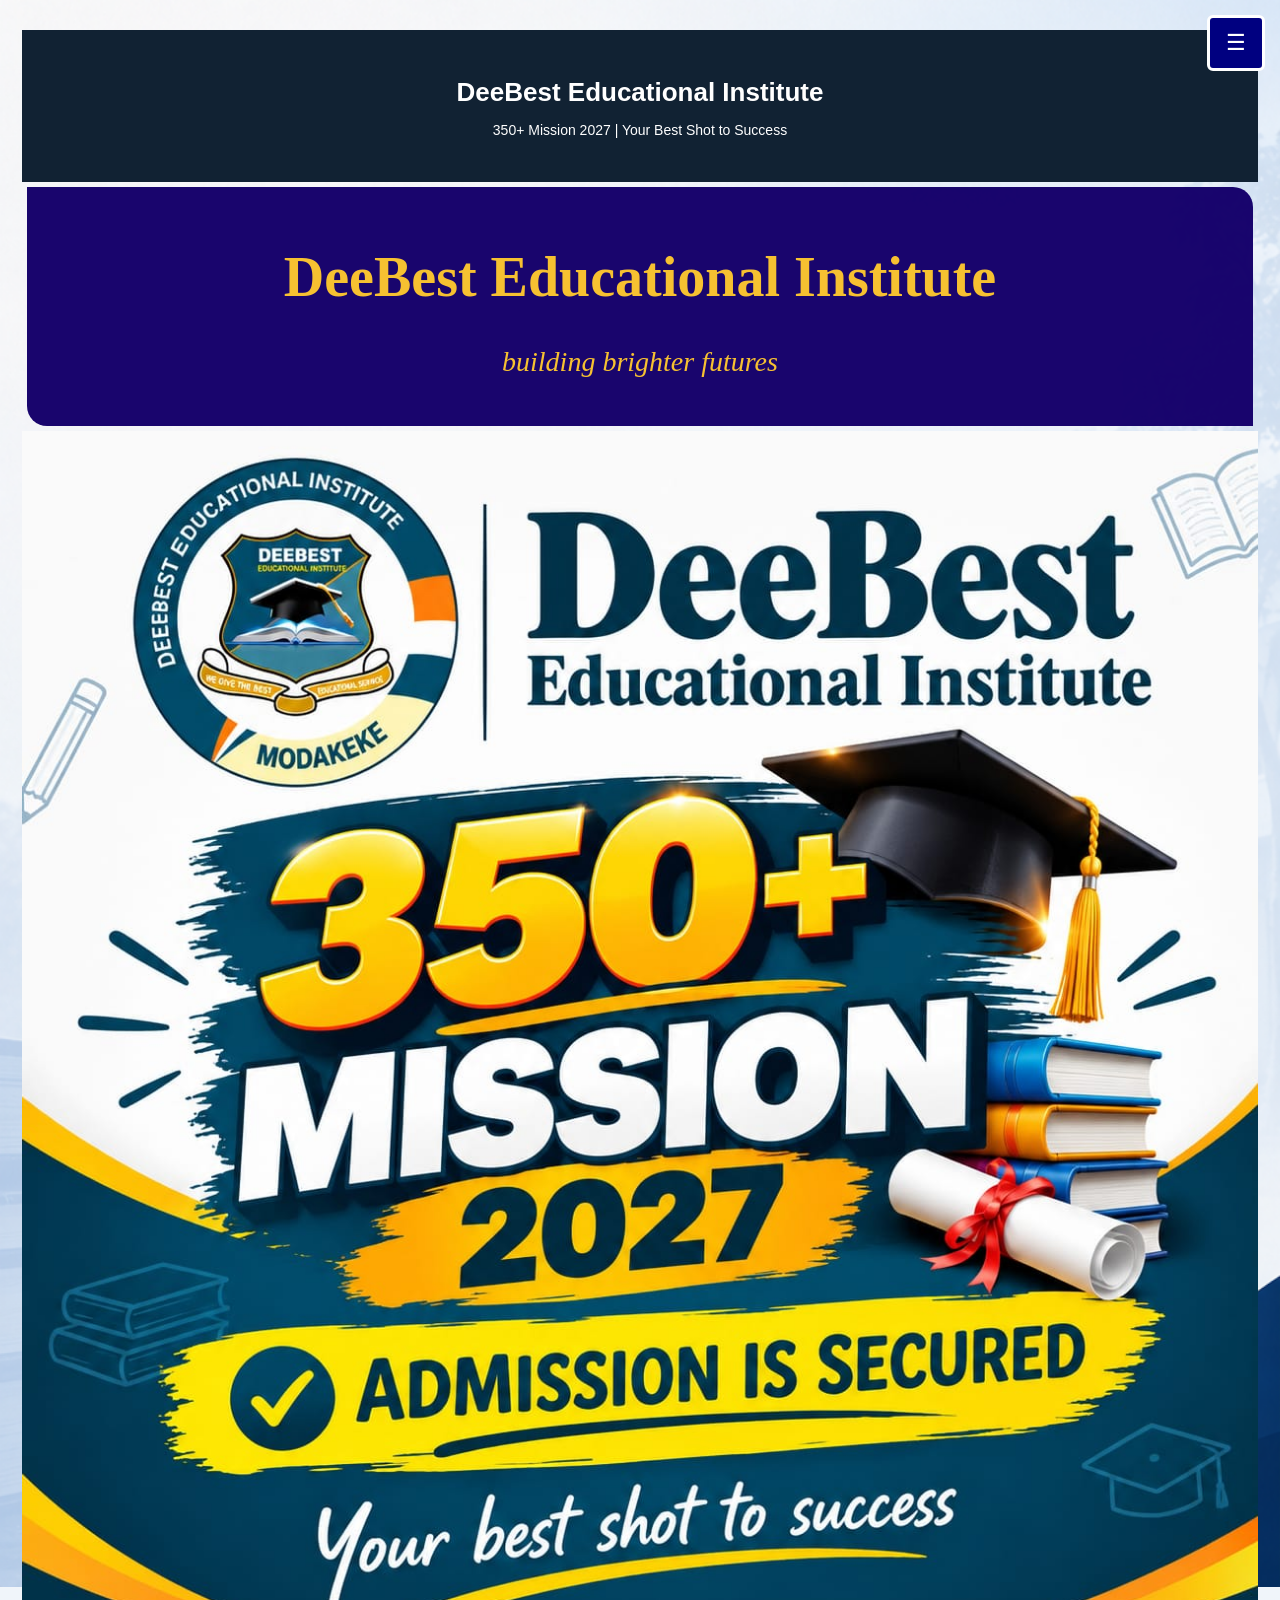
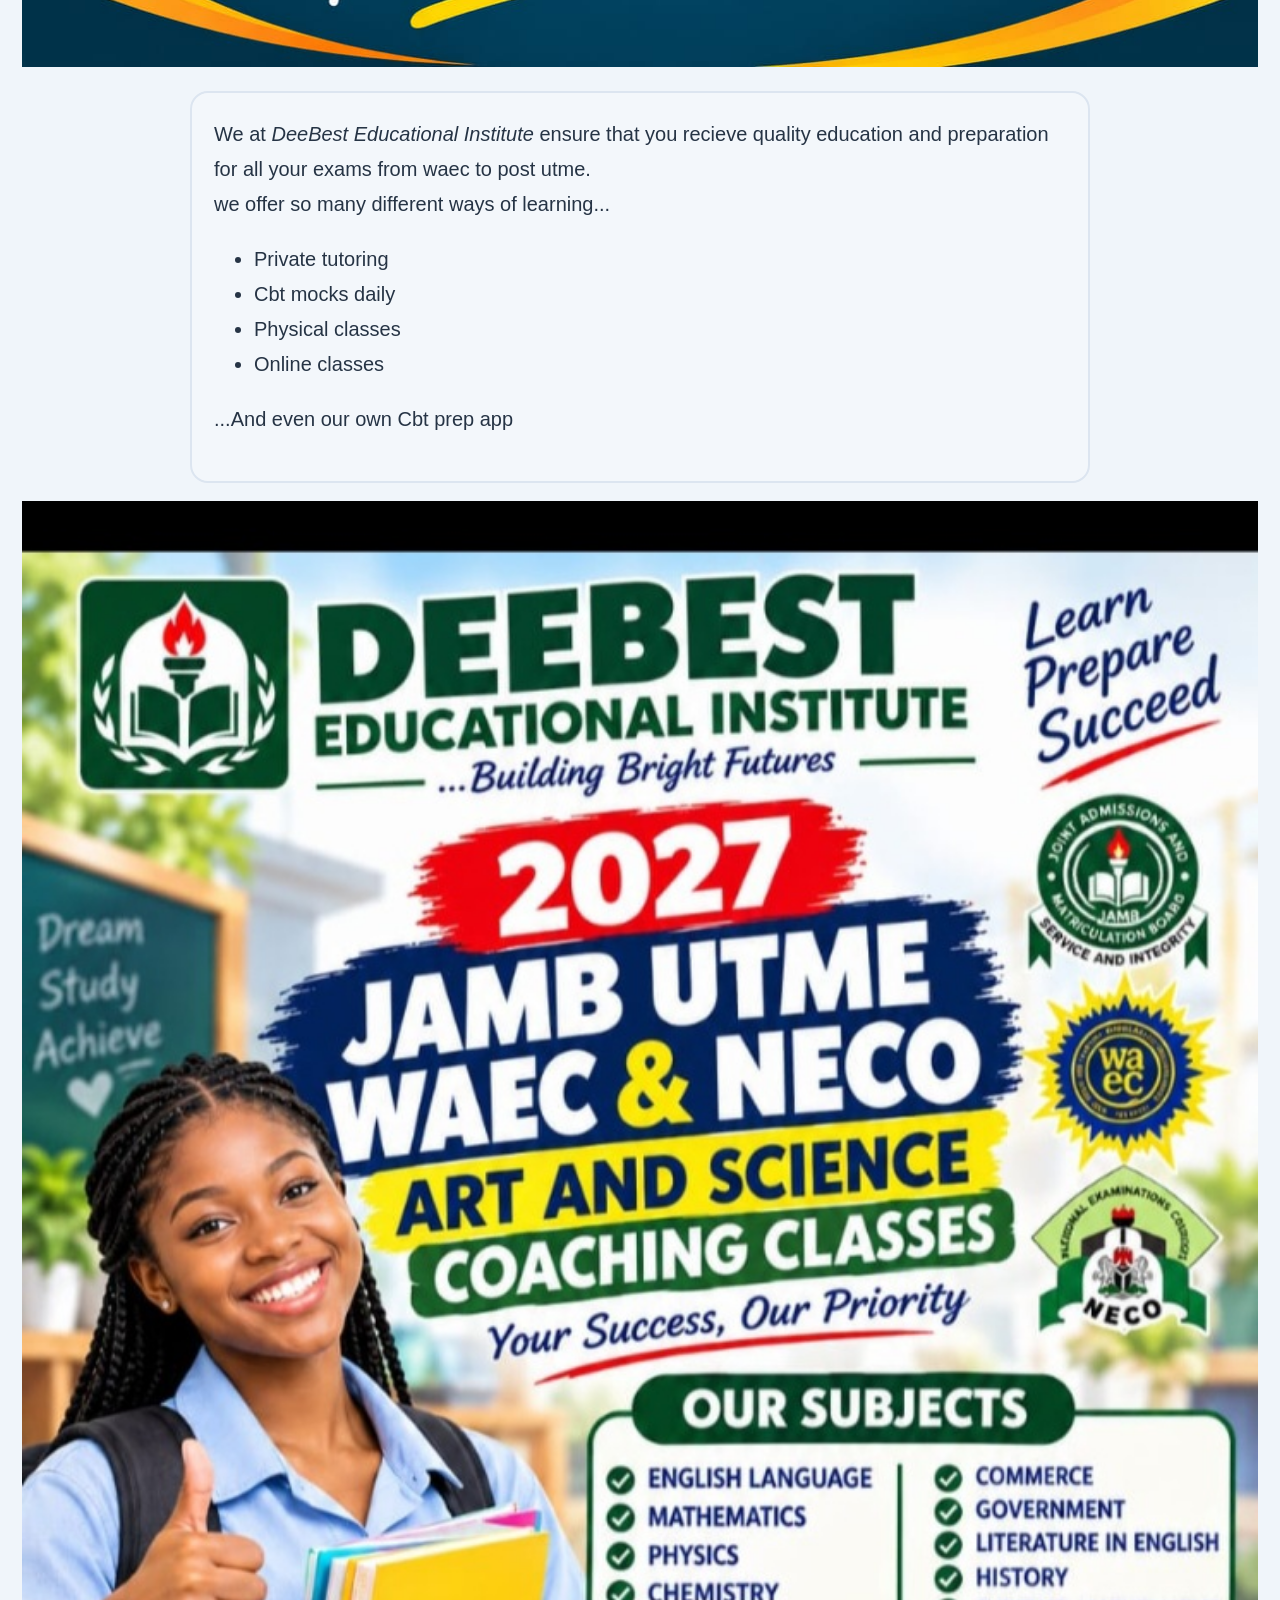
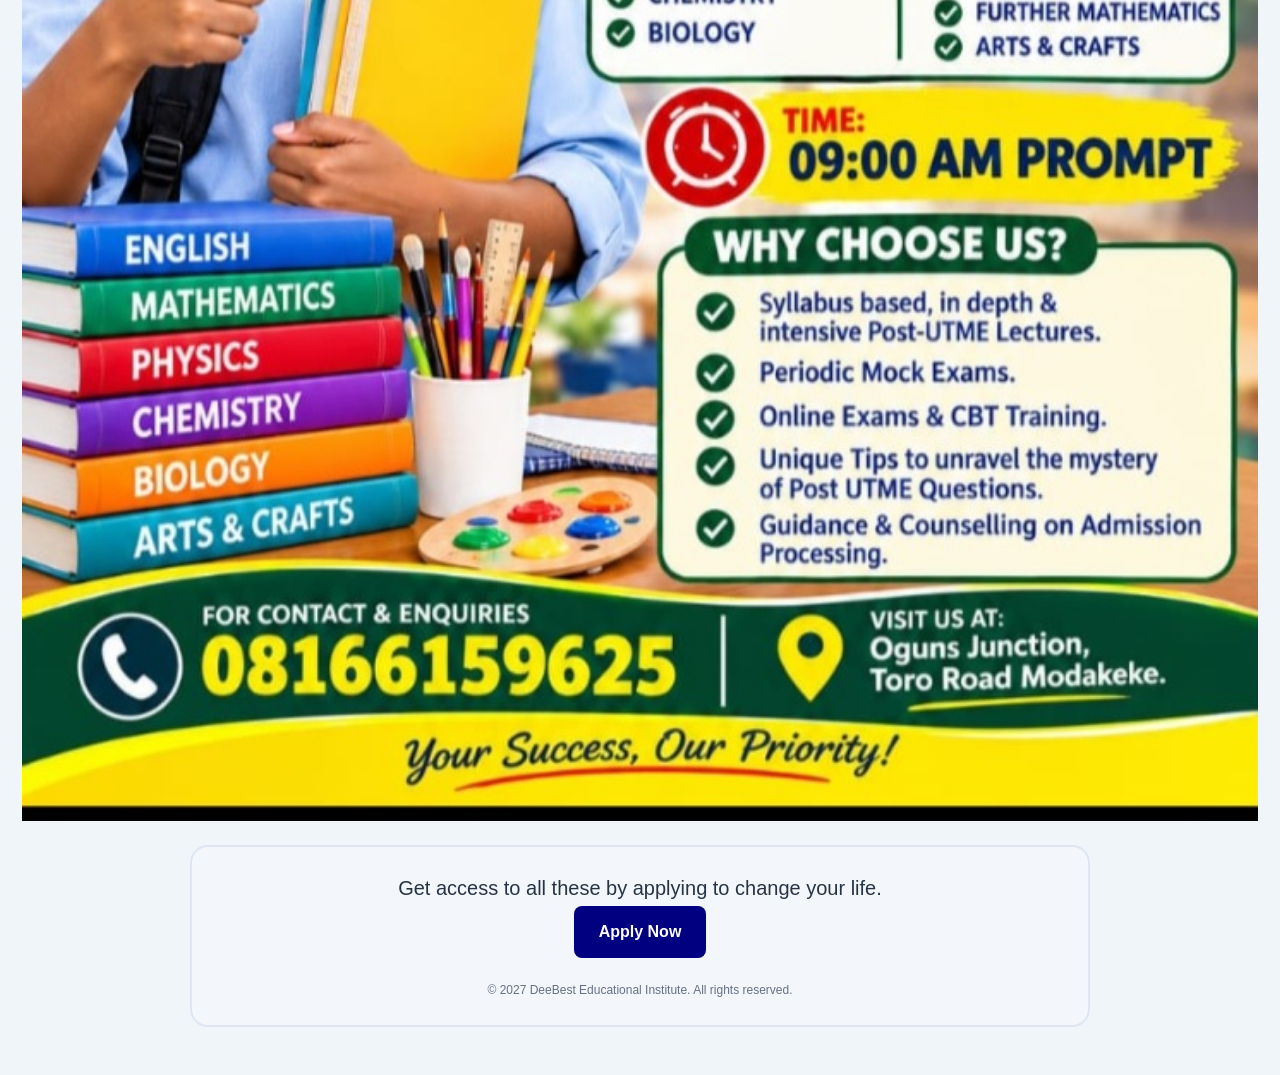
<file: Index.html>
<!DOCTYPE html><html lang="en">
<head><title>DeeBest Educational Institute |home </title>  
    <meta charset="UTF-8">
    <meta name="viewport" content="width=device-width, initial-scale=1.0">
    <link rel="icon" type="image/jpg" href="Favicon.jpg">
  <link rel="stylesheet" href="styles_1.css"></link></head>
<style>
  .text-box{color:#fec72ff7;
           text-align: center;
           border-radius:0 20px 0 20px ;
           padding:20px;
           margin: 10px;
            background-color:hwb(252 0% 58% / 0.98);
           font-family:Cambria, Cochin, Georgia, Times, 'Times New Roman', serif;
           font-size:28px;
           margin:5px;}
          
.danie{
max-width: 900px;
margin: 18px auto;
padding: 24px 22px;
box-sizing: border-box;

background: rgba(255, 255, 255, 0.2);
border: 2px solid #dce5f0;
border-radius: 18px;

color: #263445;
font-family: Arial, sans-serif;
font-size: 20px;
line-height: 1.75;

}

/* Introduction Heading */
.intro-section h2 {
color: #103b63;
font-size: 25px;
line-height: 1.3;
margin: 0 0 14px;
}

/* Introduction Paragraphs */
.intro-section p {
margin: 0 0 14px;
}

/* Learning Options */
.intro-section ul {
padding-left: 22px;
margin: 12px 0 18px;
}

.intro-section li {
margin-bottom: 5px;
}

/* Mobile Screen */
@media (max-width: 600px) {
.intro-section {
margin: 14px 10px;
padding: 18px 16px;
font-size: 15px;
line-height: 1.7;
border-radius: 14px;
}

.intro-section h2 {
    font-size: 22px;
}

}
  .btn {
    display: inline-block;
    padding: 12px 25px;
    background-color: navy;
    color: white;
    text-decoration: none;
    border-radius: 8px;
    font-size: 16px;
    font-weight: bold;
    text-align:center;
  }
  body {
    margin: 0;
    min-height: 100vh;

    background-image: url("Images/Background.png");
    background-size: cover;
    background-position: center;
    background-repeat: no-repeat;
    background-attachment: fixed;
  
    color:black;
    font-size: 25px;
    margin: 10px;
  }
       
  
</style>
<body> <header>
    <h1>DeeBest Educational Institute</h1>
    <p>350+ Mission 2027 | Your Best Shot to Success</p>
</header>
  <div class="text-box">
    <h1> DeeBest Educational Institute</h1>
    <p><i>building brighter futures</i></p>
  </div>
 <img src="Images/IMG-20261025-WA0003.jpg"
        style="width:100%;
        height: auto;">
  <div class="danie">We at <em> DeeBest Educational Institute</em> ensure that you recieve quality education and preparation for all your exams from waec to post utme.<br>
  we offer so many different ways of learning...
  <ul style= "text-align:left;">
    <li>Private tutoring</li>
    <li> Cbt mocks daily</li>
    <li>Physical classes</li>
    <li>Online classes</li> 
    
  </ul>
...And even our own Cbt prep app</p></div>
  <img src="Images/Banner_ dei.jpg" alt="Tutorial banner"
    style="width:100%;
           height: auto;"> 

  
  <div class="danie"
    style="text-align: center;">Get access to all these by applying to change your life.<br>
    <a href="Apply.html" class="btn">Apply Now</a>
     <div class="footer">
            © 2027 DeeBest Educational Institute.
            All rights reserved.
     </div>
    <script src="scripts.js"></script>
  
  </body>
</html>
</file>
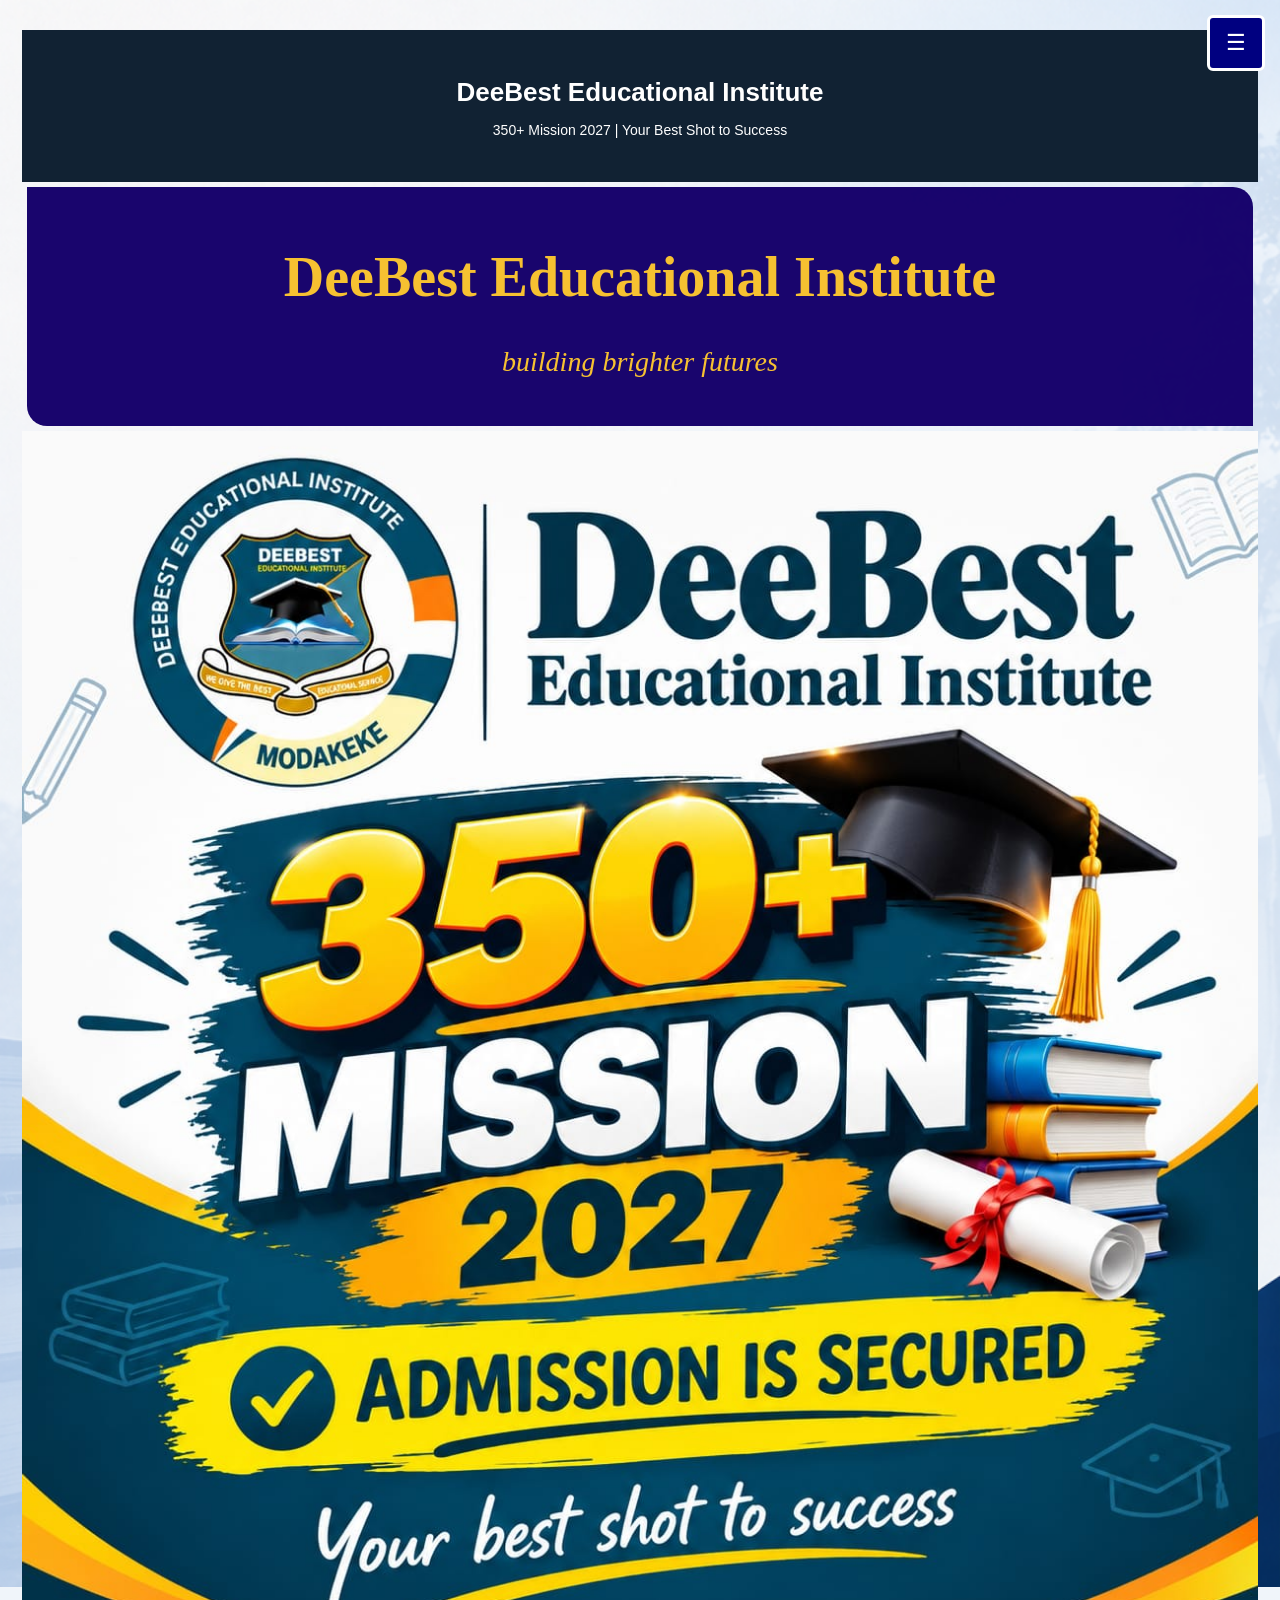
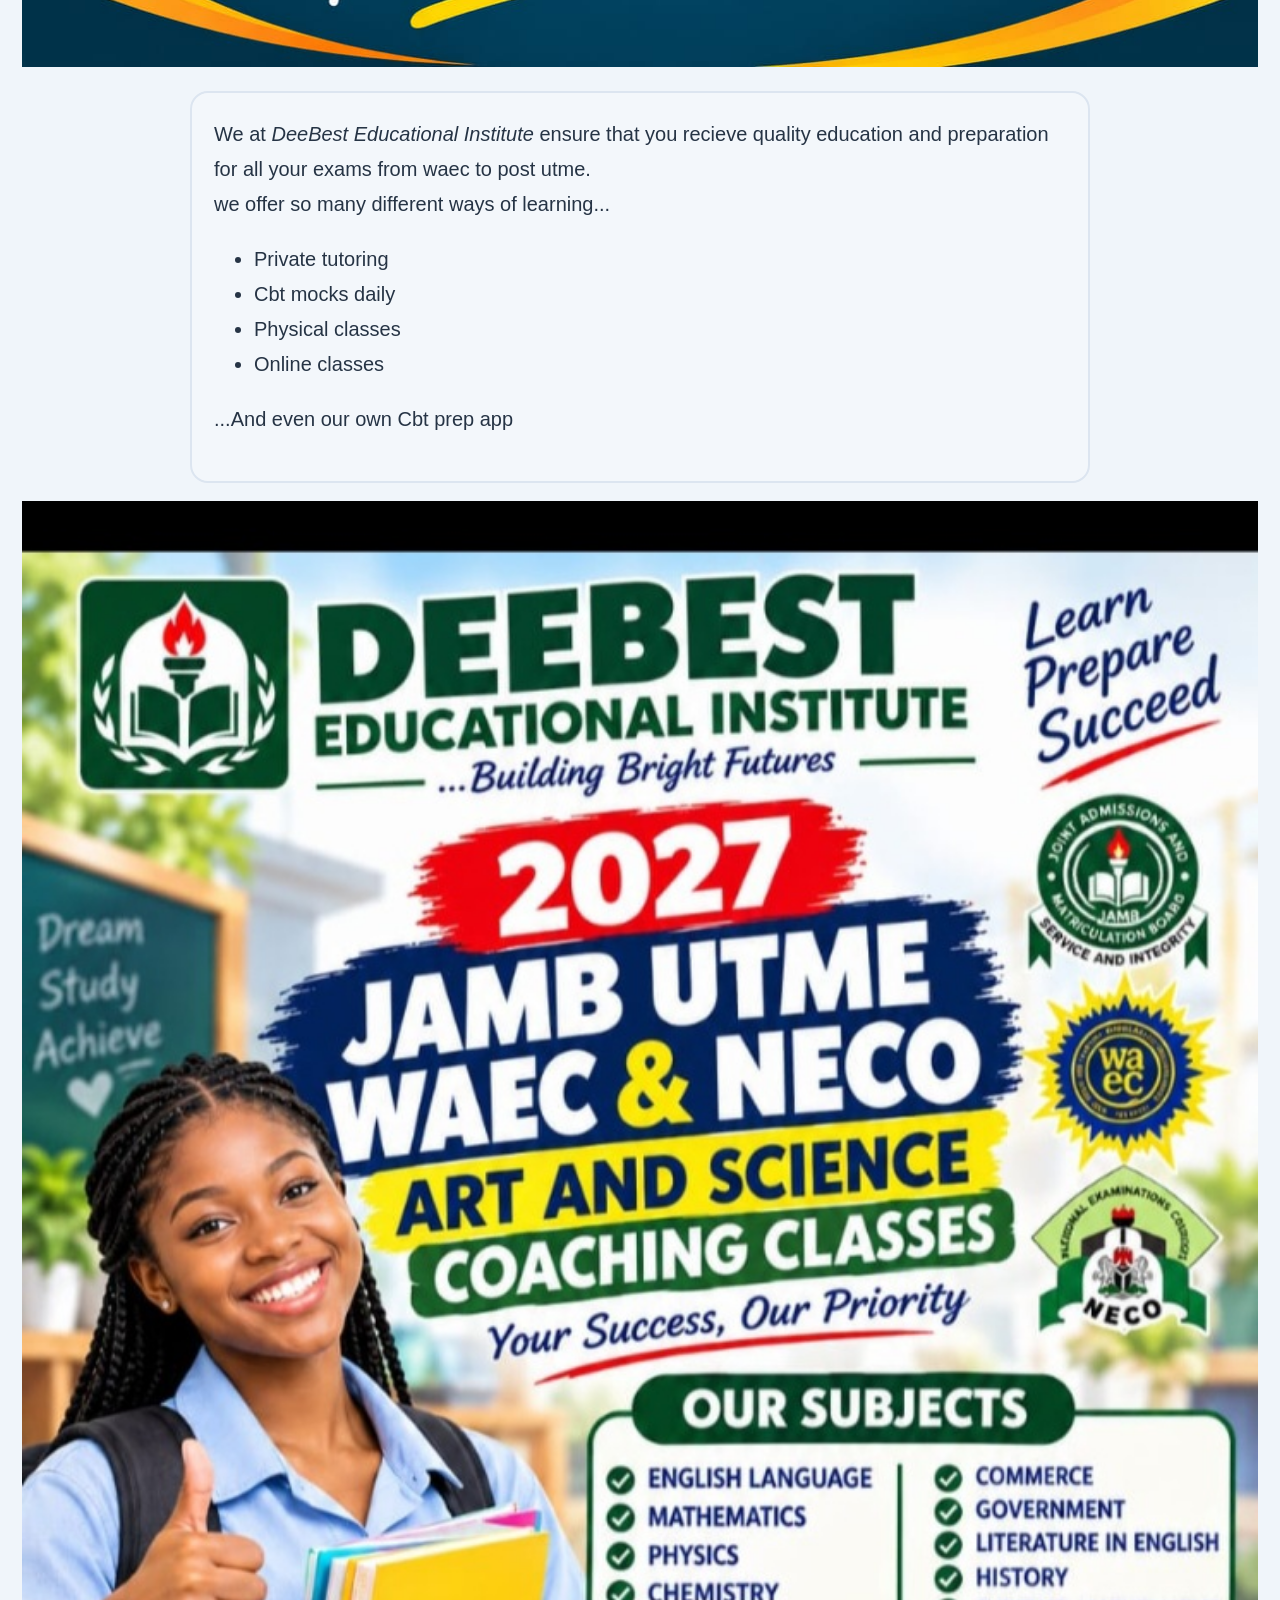
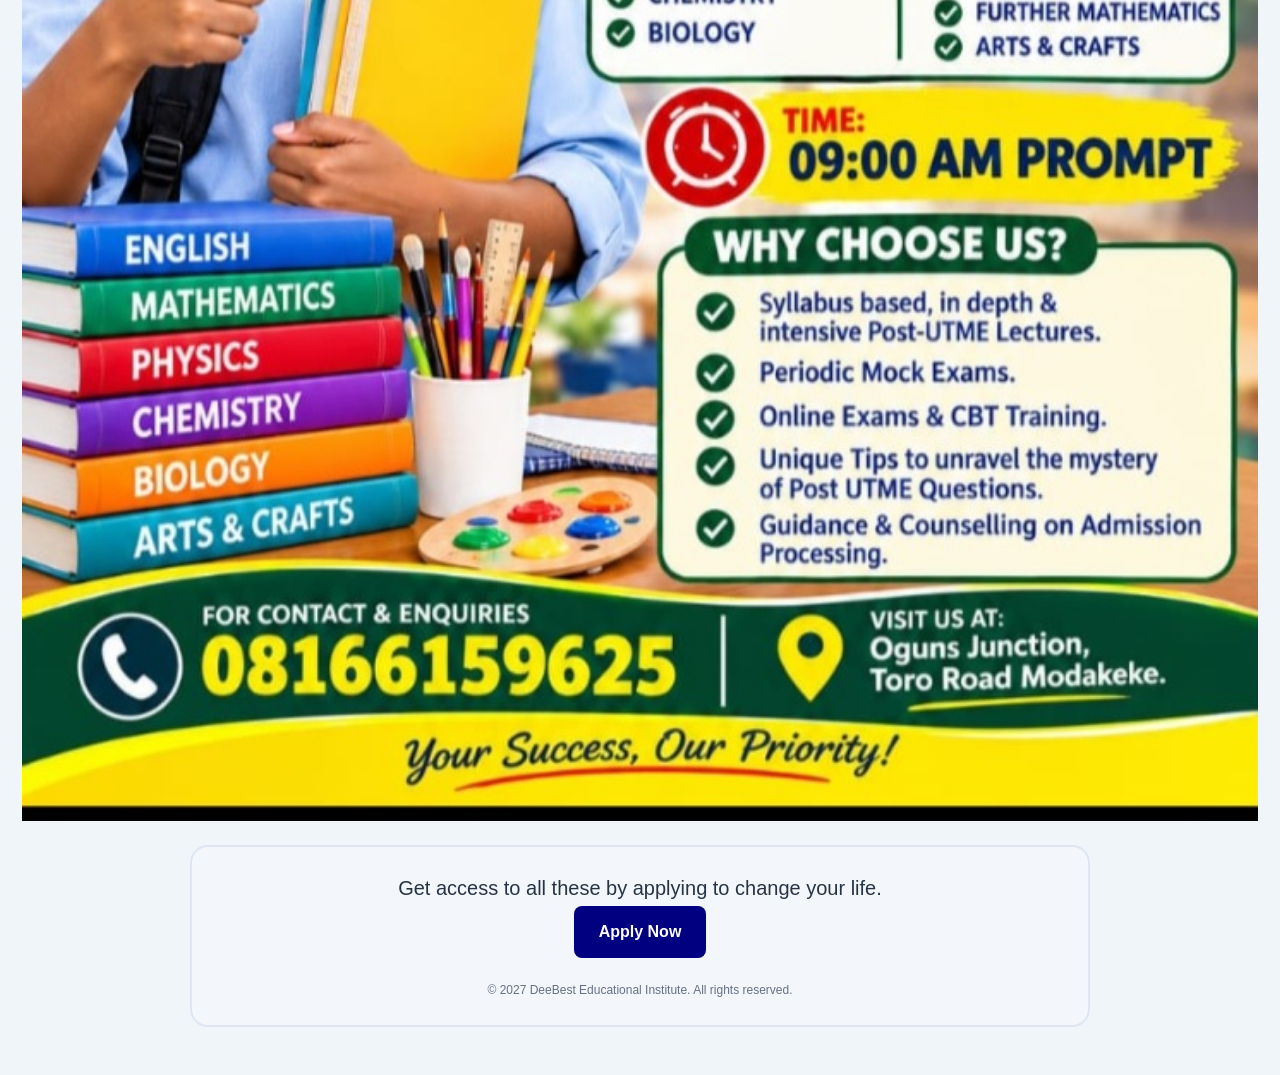
<file: index.html>
<!DOCTYPE html><html lang="en">
<head><title>DeeBest Educational Institute |home </title>  
    <meta charset="UTF-8">
    <meta name="viewport" content="width=device-width, initial-scale=1.0">
    <link rel="icon" type="image/jpg" href="Favicon.jpg">
  <link rel="stylesheet" href="styles_1.css"></link></head>
<style>
  .text-box{color:#fec72ff7;
           text-align: center;
           border-radius:0 20px 0 20px ;
           padding:20px;
           margin: 10px;
            background-color:hwb(252 0% 58% / 0.98);
           font-family:Cambria, Cochin, Georgia, Times, 'Times New Roman', serif;
           font-size:28px;
           margin:5px;}
          
.danie{
max-width: 900px;
margin: 18px auto;
padding: 24px 22px;
box-sizing: border-box;

background: rgba(255, 255, 255, 0.2);
border: 2px solid #dce5f0;
border-radius: 18px;

color: #263445;
font-family: Arial, sans-serif;
font-size: 20px;
line-height: 1.75;

}

/* Introduction Heading */
.intro-section h2 {
color: #103b63;
font-size: 25px;
line-height: 1.3;
margin: 0 0 14px;
}

/* Introduction Paragraphs */
.intro-section p {
margin: 0 0 14px;
}

/* Learning Options */
.intro-section ul {
padding-left: 22px;
margin: 12px 0 18px;
}

.intro-section li {
margin-bottom: 5px;
}

/* Mobile Screen */
@media (max-width: 600px) {
.intro-section {
margin: 14px 10px;
padding: 18px 16px;
font-size: 15px;
line-height: 1.7;
border-radius: 14px;
}

.intro-section h2 {
    font-size: 22px;
}

}
  .btn {
    display: inline-block;
    padding: 12px 25px;
    background-color: navy;
    color: white;
    text-decoration: none;
    border-radius: 8px;
    font-size: 16px;
    font-weight: bold;
    text-align:center;
  }
  body {
    margin: 0;
    min-height: 100vh;

    background-image: url("Images/Background.png");
    background-size: cover;
    background-position: center;
    background-repeat: no-repeat;
    background-attachment: fixed;
  
    color:black;
    font-size: 25px;
    margin: 10px;
  }
       
  
</style>
<body> <header>
    <h1>DeeBest Educational Institute</h1>
    <p>350+ Mission 2027 | Your Best Shot to Success</p>
</header>
  <div class="text-box">
    <h1> DeeBest Educational Institute</h1>
    <p><i>building brighter futures</i></p>
  </div>
 <img src="Images/IMG-20261025-WA0003.jpg"
        style="width:100%;
        height: auto;">
  <div class="danie">We at <em> DeeBest Educational Institute</em> ensure that you recieve quality education and preparation for all your exams from waec to post utme.<br>
  we offer so many different ways of learning...
  <ul style= "text-align:left;">
    <li>Private tutoring</li>
    <li> Cbt mocks daily</li>
    <li>Physical classes</li>
    <li>Online classes</li> 
    
  </ul>
...And even our own Cbt prep app</p></div>
  <img src="Images/Banner_ dei.jpg" alt="Tutorial banner"
    style="width:100%;
           height: auto;"> 

  
  <div class="danie"
    style="text-align: center;">Get access to all these by applying to change your life.<br>
    <a href="Apply.html" class="btn">Apply Now</a>
     <div class="footer">
            © 2027 DeeBest Educational Institute.
            All rights reserved.
     </div>
    <script src="scripts.js"></script>
  
  </body>
</html>
</file>
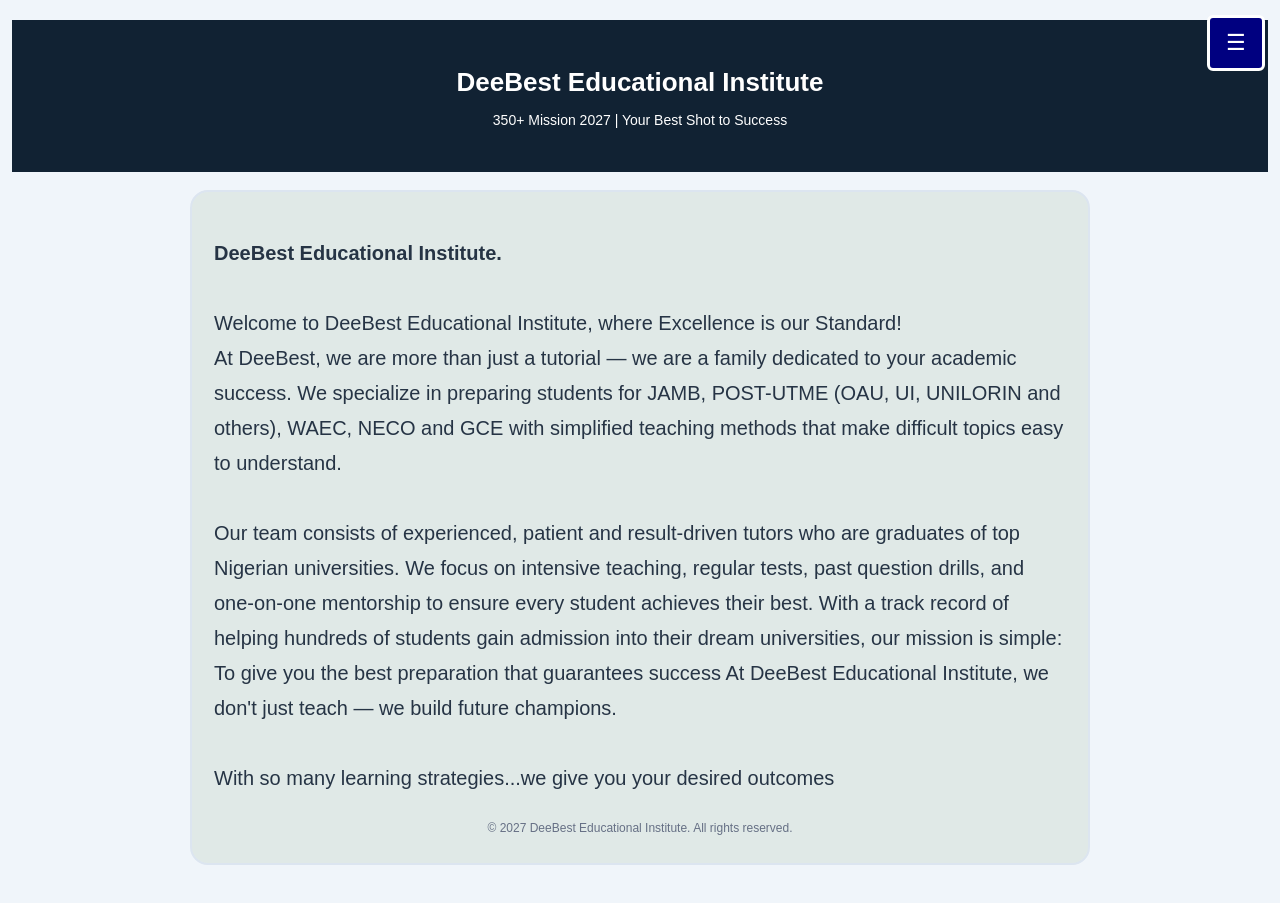
<file: About us.html>
<!DOCTYPE html>
<html lang="en">
<meta charset="UTF-8">
 <meta name="viewport" content="width=device-width, initial-scale=1.0">
<meta name="description" content="DeeBest Educational Institute — Your best shot to success. Join our tutorial and prepare for your admission.">
 <meta name="author" content="DeeBest Educational Institute">
<meta name="theme-color" content="#061438">
 <meta name="robots" content="index, follow">
 <title>About Us</title>
 <link rel="icon" type="image/jpg" href="Favicon.jpg">
<link rel="stylesheet" href="styles_1.css"></head>
    
    
  <body><header>
    <h1>DeeBest Educational Institute</h1>
    <p>350+ Mission 2027 | Your Best Shot to Success</p>
  </header>
<div class="danie" 
  style="background-color:hwb(147 85% 11% / 0.65);"><p><strong>DeeBest Educational Institute.<br><br></strong>
Welcome to DeeBest Educational Institute, where Excellence is our Standard!<br>
At DeeBest, we are more than just a tutorial — we are a family dedicated to your academic success. We specialize in preparing students for JAMB, POST-UTME (OAU, UI, UNILORIN and others), WAEC, NECO and GCE with simplified teaching methods that make difficult topics easy to understand.<br><br>
Our team consists of experienced, patient and result-driven tutors who are graduates of top Nigerian universities. We focus on intensive teaching, regular tests, past question drills, and one-on-one mentorship to ensure every student achieves their best.
With a track record of helping hundreds of students gain admission into their dream universities, our mission is simple: To give you the best preparation that guarantees success
At DeeBest Educational Institute, we don't just teach — we build future champions.
<br><br>With so many learning strategies...we give you your desired outcomes</p>
 <div class="footer">
            © 2027 DeeBest Educational Institute.
            All rights reserved.
 </div>
 <script src="scripts.js"></script> </body>
</file>
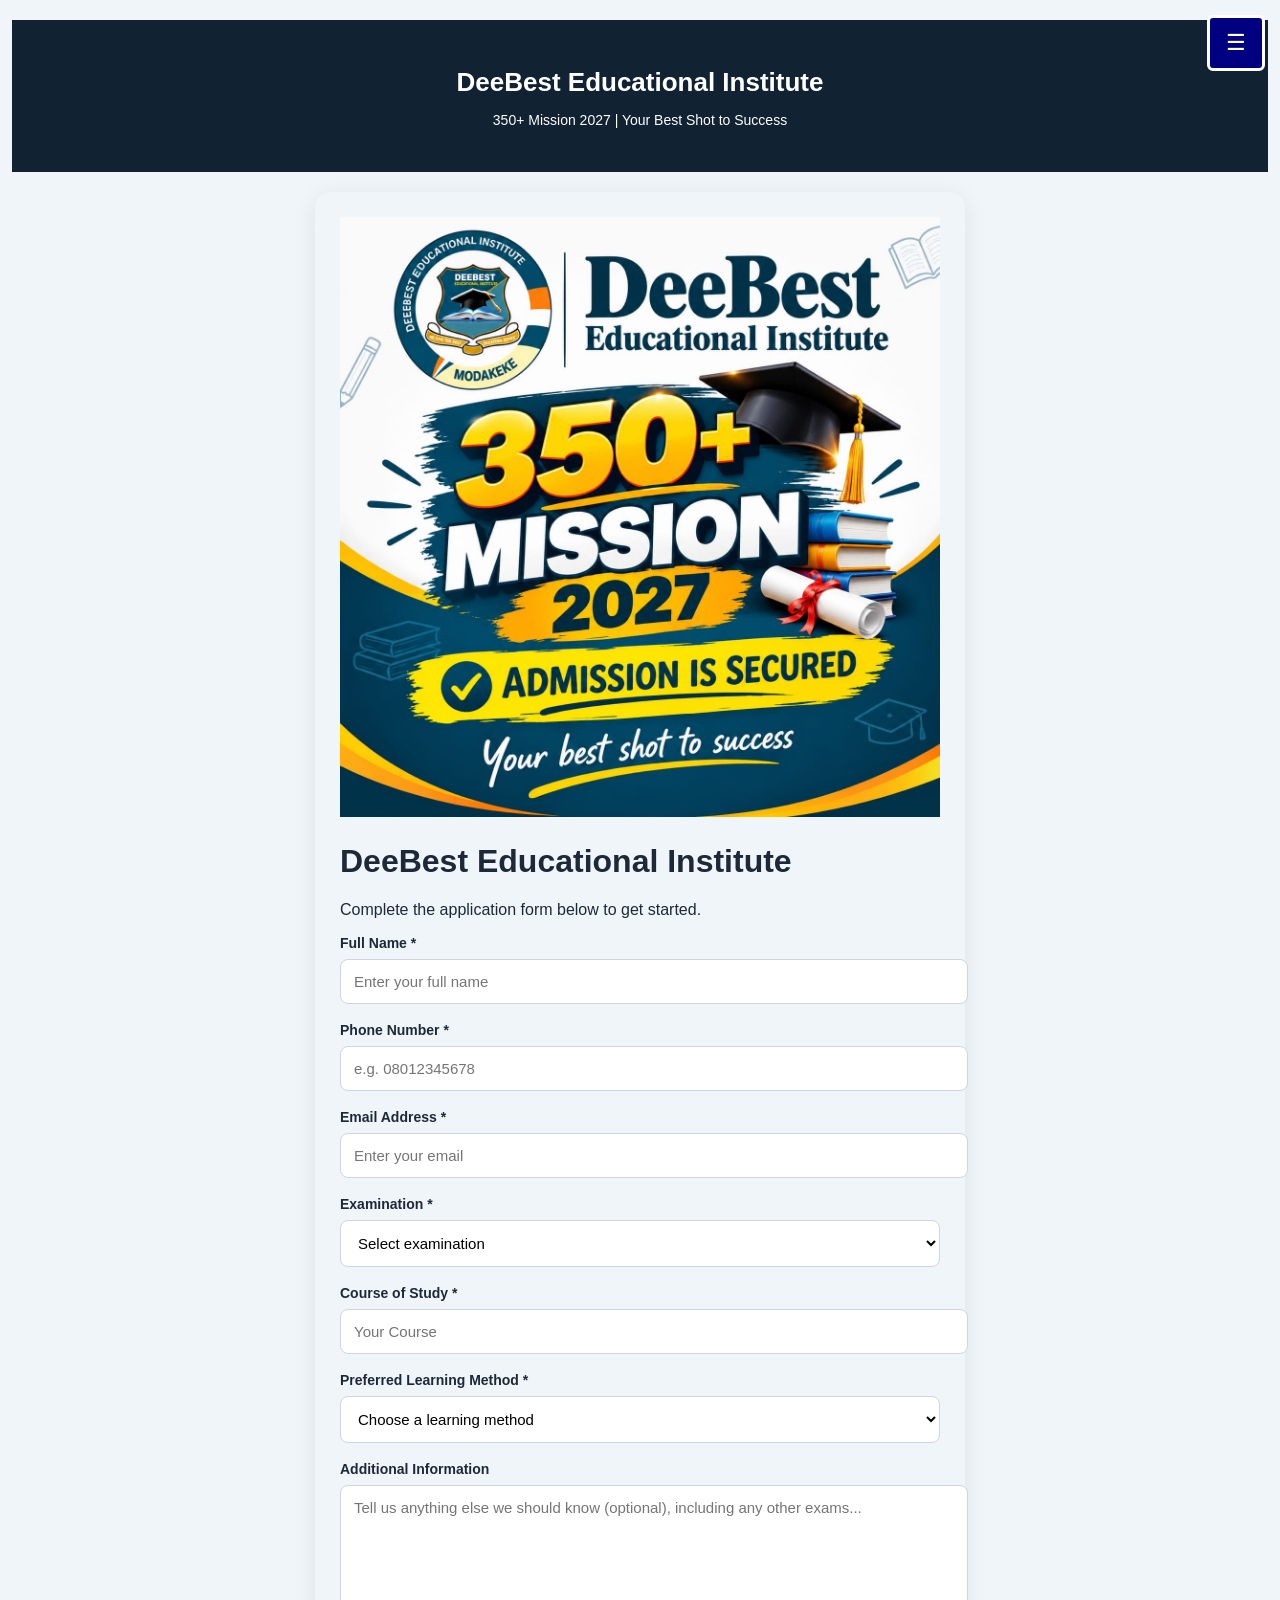
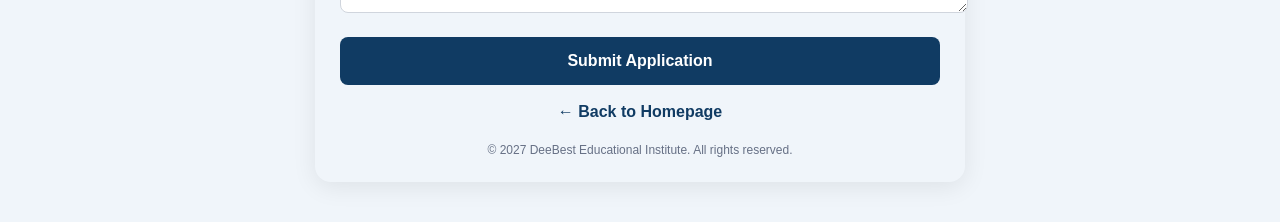
<file: Apply.html>
<!DOCTYPE html><html lang="en">
<head>
    <meta charset="UTF-8">
    <meta name="viewport" content="width=device-width, initial-scale=1.0"><title>Apply Now | DeeBest Educational Institute</title>

<meta name="description"
      content="Apply to DeeBest Educational Institute for quality examination preparation.">

<link rel="stylesheet" href="styles_1.css">

</head><body><header>
    <h1>DeeBest Educational Institute</h1>
    <p>350+ Mission 2027 | Your Best Shot to Success</p>
</header><main class="container"><img src="Images/IMG-20261025-WA0003.jpg"
     alt="Mission 2027"
     style="width:100%; height:auto;">

<h1>DeeBest Educational Institute</h1>

<p>Complete the application form below to get started.</p>

<form id="applicationform"
      action="https://formspree.io/f/mdeeppzz"
      method="POST">

    <div id="applicationStatus" role="status" aria-live="polite"></div>

    <input type="hidden"
           name="_subject"
           value="New DeeBest Student Application">

    <div class="form-group">
        <label for="fullname">Full Name *</label>

        <input type="text"
               id="fullname"
               name="Full Name"
               placeholder="Enter your full name"
               autocomplete="name"
               required>
    </div>

    <div class="form-group">
        <label for="phone">Phone Number *</label>

        <input type="tel"
       id="phone"
       name="Phone Number"
       placeholder="e.g. 08012345678"
       autocomplete="tel"
       maxlength="11"
       minlength="11"
       pattern="[0-9]{11}"
       inputmode="numeric"
       title="Phone number must contain exactly 11 digits"
       required>
    </div>

    <div class="form-group">
        <label for="email">Email Address *</label>

        <input type="email"
               id="email"
               name="email"
               placeholder="Enter your email"
               autocomplete="email"
               required>
    </div>

    <div class="form-group">
        <label for="exam">Examination *</label>

        <select id="exam" name="Examination" required>
            <option value="">Select examination</option>
            <option value="JAMB UTME">JAMB UTME</option>
            <option value="Post-UTME">Post-UTME</option>
            <option value="WAEC">WAEC</option>
            <option value="NECO">NECO</option>
            <option value="JUPEB">JUPEB</option>
            <option value="Other">Other</option>
        </select>
    </div>

    <div class="form-group">
        <label for="course">Course of Study *</label>

        <input id="course"
               type="text"
               name="Course of Study"
               placeholder="Your Course"
               required>
    </div>

    <div class="form-group">
        <label for="learning">Preferred Learning Method *</label>

        <select id="learning" name="Learning Method" required>
            <option value="">Choose a learning method</option>
            <option value="Private Tutoring">Private Tutoring</option>
            <option value="Online Classes">Online Classes</option>
            <option value="Physical Classes">Physical Classes</option>
            <option value="CBT Practice">CBT Practice</option>
        </select>
    </div>

    <div class="form-group">
        <label for="message">Additional Information</label>

        <textarea id="message"
                  name="Additional Information"
                  placeholder="Tell us anything else we should know (optional), including any other exams..."></textarea>
    </div>

    <button type="submit" class="submit-btn" id="submitButton">
        Submit Application
    </button>

</form>

<a href="Index.html" class="back-link">
    ← Back to Homepage
</a>

<div class="footer">
    © 2027 DeeBest Educational Institute.
    All rights reserved.
</div>
<div id="successOverlay" class="success-overlay">

    <div class="success-box">

        <div class="success-icon">✓</div>

        <h2>Application Successful!</h2>

        <p>
            Congratulations, <strong id="overlayStudentName"></strong>!
        </p>

        <p>
            Your application has been successfully received by
            DeeBest Educational Institute.
        </p>

        <p>
            Thank you for choosing DeeBest.
            We look forward to helping you achieve your academic goals.
        </p>

        <button onclick="closeSuccessOverlay()">
            Continue
        </button>

    </div>

</div> 
</main><script>
const form = document.getElementById("applicationform");
const statusBox = document.getElementById("applicationStatus");
const submitButton = document.getElementById("submitButton");

form.addEventListener("submit", async function(event) {

    event.preventDefault();

    if (!form.checkValidity()) {
        form.reportValidity();
        return;
    }

    submitButton.disabled = true;
    submitButton.textContent = "Submitting...";
    
    statusBox.textContent = "Please wait while we submit your application.";
    statusBox.style.color = "#333";

    try {

        const response = await fetch(form.action, {
            method: "POST",
            body: new FormData(form),
            headers: {
                "Accept": "application/json"
            }
        });

        const result = await response.json();
if (response.ok) {

    const studentName = document.getElementById("fullname").value;

    document.getElementById("overlayStudentName").textContent = studentName;

    document.getElementById("successOverlay").style.display = "flex";

    form.reset();
        } else {

            statusBox.textContent =
                result.errors
                ? result.errors.map(error => error.message).join(", ")
                : "Application could not be submitted. Please try again.";

            statusBox.style.color = "red";
        }

    } catch (error) {

        statusBox.textContent =
            "Network error. Please check your internet connection and try again.";

        statusBox.style.color = "red";

    } finally {

        submitButton.disabled = false;
        submitButton.textContent = "Submit Application";

    }

});
function closeSuccessOverlay() {
    document.getElementById("successOverlay").style.display = "none";
}</script>
<script src="scripts.js"></script></body>
</html>
</file>
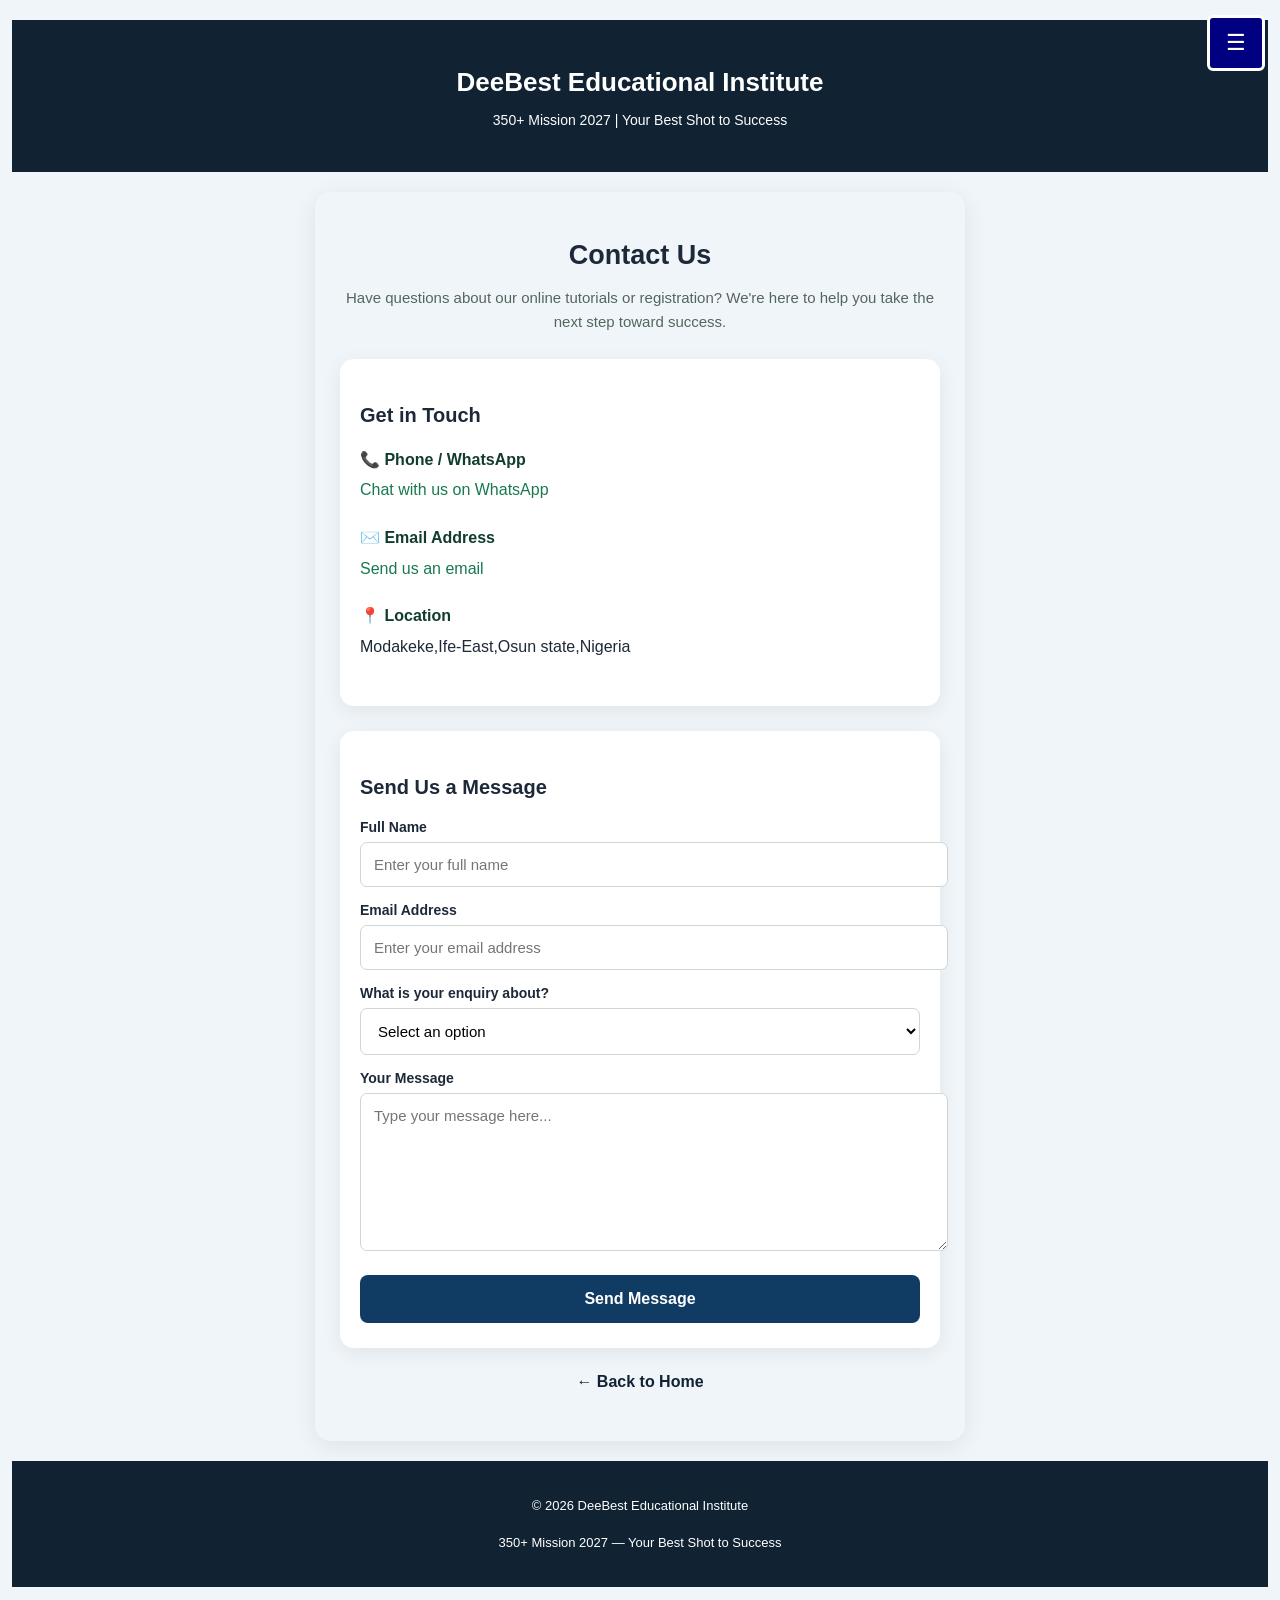
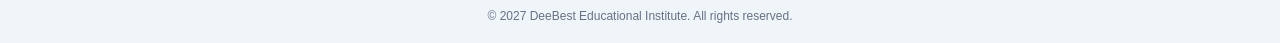
<file: Contact.html>
<!DOCTYPE html><html lang="en">
<head>
    <meta charset="UTF-8">
    <meta name="viewport" content="width=device-width, initial-scale=1.0"><title>Contact Us | DeeBest Educational Institute</title>
<link rel="stylesheet" href="styles_1.css"></link</head>
  <body><header>
    <h1>DeeBest Educational Institute</h1>
    <p>350+ Mission 2027 | Your Best Shot to Success</p>
</header>

<main class="container">

    <section class="intro">
        <h2>Contact Us</h2>
        <p>
            Have questions about our online tutorials or registration?
            We're here to help you take the next step toward success.
        </p>
    </section>

    <section class="contact-box">
        <h3>Get in Touch</h3>

        <div class="contact-item">
            <strong>📞 Phone / WhatsApp</strong>
            <a href="https://wa.me/2348166159625?text=This+is+[your+name].+I+want+to+know+more+about+DeeBest+Educational+Institute*
">
                Chat with us on WhatsApp
            </a>
        </div>

        <div class="contact-item">
            <strong>✉️ Email Address</strong>
            <a href="mailto: deebesteducational@gmail.com">
                Send us an email
            </a>
        </div>

        <div class="contact-item">
            <strong>📍 Location</strong>
            <span>Modakeke,Ife-East,Osun state,Nigeria</span>
        </div>
    </section>

    <section class="contact-box">
        <h3>Send Us a Message</h3>

        <form class="contact-form" id="contactForm">

            <label for="name">Full Name</label>
            <input type="text" id="name"
                   placeholder="Enter your full name" required>

            <label for="email">Email Address</label>
            <input type="email" id="email"
                   placeholder="Enter your email address" required>

            <label for="subject">What is your enquiry about?</label>
            <select id="subject" required>
                <option value="">Select an option</option>
                <option>Online Tutorial</option>
                <option>Registration</option>
                <option>Payment</option>
                <option>Admission Preparation</option>
                <option>Other Enquiries</option>
            </select>

            <label for="message">Your Message</label>
            <textarea id="message"
                      placeholder="Type your message here..."
                      required></textarea>

            <button type="submit" class="submit-btn">
                Send Message
            </button>

        </form>
    </section>

    <a href="index.html" class="back-home">
        ← Back to Home
    </a>

</main>

<footer>
    <p>© 2026 DeeBest Educational Institute</p>
    <p>350+ Mission 2027 — Your Best Shot to Success</p>
</footer>

<script>
    document.getElementById("contactForm").addEventListener(
        "submit", function(event) {
            event.preventDefault();

            const name = document.getElementById("name").value.trim();
            const email = document.getElementById("email").value.trim();
            const subject = document.getElementById("subject").value;
            const message = document.getElementById("message").value.trim();

            const whatsappNumber = "wa.me/2348166159625"



*
";

            if (whatsappNumber.includes("X")) {
                alert("The institute's WhatsApp number has not been added yet.");
                return;
            }

            const text =
                "Hello DeeBest Educational Institute!\n\n" +
                "Name: " + name + "\n" +
                "Email: " + email + "\n" +
                "Enquiry: " + subject + "\n" +
                "Message: " + message;

            const url =
                "https://wa.me/" + whatsappNumber +
                "?text=" + encodeURIComponent(text);

            window.open(url, "_blank");
        }
    );
</script> <div class="footer">
            © 2027 DeeBest Educational Institute.
            All rights reserved.
        </div>
    <script src="scripts.js"></script>

</body>
</html>
</file>
<file: styles_1.css>
/* ===== DEEBEST EDUCATIONAL INSTITUTE MENU ===== */

html {
  scroll-behavior: smooth;
  scroll-padding-top: 90px;
}

.db-menu-toggle {
  position: fixed;
  top: 15px;
  right: 15px;
  z-index: 10001;
  width: 48px;
  height: 48px;
  background: #9a7af9a1;
  color: white;
  border: none;
  border-radius: 6px;
  font-size: 26px;
  cursor: pointer;
  box-shadow: 0 3px 12px rgba(0, 0, 0, 0.2);
}

.db-menu {
  position: fixed;
  top: 0;
  left: 0;
  width: 100%;
  min-height: 75px;
  box-sizing: border-box;
  padding: 20px 65px 20px 20px;

  display: flex;
  align-items: center;
  justify-content: center;
  flex-wrap: wrap;
  gap: 22px;

  background: rgba(10, 25, 55, 0.38);
  box-shadow: 0 4px 15px rgba(0, 0, 0, 0.2);
  z-index: 10000;

  opacity: 0;
  visibility: hidden;
  pointer-events: none;
  transform: translateY(-100%);

  transition:
    transform 0.3s ease,
    opacity 0.3s ease,
    visibility 0.3s ease;
}

.db-menu.active {
  opacity: 1;
  visibility: visible;
  pointer-events: auto;
  transform: translateY(0);
}

.db-menu a {
  color: white;
  text-decoration: none;
  font-size: 16px;
  font-weight: 600;
  padding: 8px 2px;
  border-bottom: 2px solid transparent;
}

.db-menu a:hover {
  color: #ffd84d;
  border-bottom-color: #ffd84d;
}

.db-menu-close {
  position: absolute;
  top: 12px;
  right: 12px;
  width: 42px;
  height: 42px;
  background: transparent;
  color: white;
  border: none;
  border-radius: 5px;
  font-size: 25px;
  cursor: pointer;
}

.db-menu-close:hover {
  background: rgba(255, 255, 255, 0.12);
}

.db-menu-toggle:focus-visible,
.db-menu a:focus-visible,
.db-menu-close:focus-visible {
  outline: 3px solid #ffd84d;
  outline-offset: 3px;
}

/* Mobile responsiveness */
@media (max-width: 600px) {
  .db-menu {
    gap: 10px 16px;
    padding: 20px 52px 20px 12px;
  }

  .db-menu a {
    font-size: 14px;
  }

  .db-menu-toggle {
    top: 12px;
    right: 12px;
    width: 44px;
    height: 44px;
    font-size: 24px;
  }

  .db-menu-close {
    top: 10px;
    right: 8px;
  }
}

@media (max-width: 360px) {
  .db-menu {
    gap: 8px 12px;
  }

  .db-menu a {
    font-size: 13px;
  }
}

@media (prefers-reduced-motion: reduce) {
  html {
    scroll-behavior: auto;
  }

  .db-menu,
  .db-menu-toggle {
    transition: none;
  }
h1 {
   text-align: center;
   font-family: Georgia, 'Times New Roman', Times, serif;
   text-emphasis: all;}
.text-box{background-color: purple;}}
.db-menu-button {
    position: fixed;
    top: 15px;
    right: 15px;
    z-index: 10001;

    background: navy;
    color: white;
    border: none;
    border-radius: 6px;

    padding: 12px 16px;
    font-size: 22px;
    cursor: pointer;
}

/* MENU OVERLAY BAR */
.db-menu {
    position: fixed;
    top: 0;
    left: 0;
    width: 100%;

    background: hwb(268 2% 10% / 0.23137254901960785);
    padding: 75px 15px 20px;
    box-sizing: border-box;

    display: flex;
    flex-wrap: wrap;
    justify-content: center;
    gap: 12px;

    z-index: 10000;

    transform: translateY(-110%);
    visibility: hidden;
    transition: transform 0.3s ease,
                visibility 0.3s ease;
}

.db-menu {
    position: fixed !important;
    top: 0 !important;
    left: 0 !important;
    width: 100% !important;
    min-height: 160px;
    box-sizing: border-box;

    background-color: navy;
    padding: 70px 15px 20px;

    display: flex;
    flex-wrap: wrap;
    justify-content: center;
    align-items: center;
    gap: 12px;

    z-index: 99999;

    transform: translateY(-110%);
    visibility: hidden;
    transition: transform 0.3s ease,
                visibility 0.3s ease;
}

.db-menu.active {
    transform: translateY(0);
    visibility: visible;
}

.db-menu a {
    display: inline-block;
    color: white !important;
    text-decoration: none;
    padding: 10px 12px;
    font-size: 16px;
}

.db-menu-close {
    position: absolute;
    top: 10px;
    left: 15px;
    color: white;
    background: transparent;
    border: none;
    font-size: 30px;
    cursor: pointer;
}
.whatsapp-link {
    display: inline-flex;
    align-items: center;
    gap: 10px;
    background: #18794e;
    color: white;
    padding: 12px 18px;
    border-radius: 8px;
    text-decoration: none;
}

.whatsapp-link i {
    font-size: 23px;

        color: #d8eee2;
    }

    .container {
        width: 90%;
        max-width: 600px;
        margin: 30px auto;
    }

    .intro {
        text-align: center;
        margin-bottom: 25px;
    }

    .intro h2 {
        font-size: 27px;
        margin-bottom: 10px;
    }

    .intro p {
        font-size: 15px;
        line-height: 1.6;
        color: #53665d;
    }

    .contact-box {
        background: white;
        padding: 25px 20px;
        border-radius: 14px;
        box-shadow: 0 5px 20px rgba(0,0,0,0.07);
        margin-bottom: 25px;
    }

    .contact-box h3 {
        margin-bottom: 20px;
        font-size: 20px;
    }

    .contact-item {
        margin-bottom: 22px;
        line-height: 1.6;
    }

    .contact-item strong {
        display: block;
        margin-bottom: 5px;
        color: #123d2c;
    }

    .contact-item a {
        color: #18794e;
        text-decoration: none;
        overflow-wrap: anywhere;
    }

    .contact-form label {
        display: block;
        margin: 15px 0 7px;
        font-weight: bold;
        font-size: 14px;
    }

    .contact-form input,
    .contact-form select,
    .contact-form textarea {
        width: 100%;
        padding: 13px;
        border: 1px solid #ccd8d1;
        border-radius: 7px;
        font-size: 15px;
        font-family: inherit;
        background: #fff;
    }

    .contact-form textarea {
        height: 130px;
        resize: vertical;
    }

    .contact-form input:focus,
    .contact-form select:focus,
    .contact-form textarea:focus {
        outline: 2px solid #18794e;
        border-color: transparent;
    }

    .submit-btn {
        display: block;
        width: 100%;
        margin-top: 20px;
        padding: 14px;
        background: #123;
        color: white;
        border: none;
        border-radius: 7px;
        font-size: 16px;
        font-weight: bold;
        cursor: pointer;
    }

    .submit-btn:hover {
        background: #123;
    }

    .back-home {
        display: block;
        text-align: center;
        margin: 25px 0;
        color: #123;
        text-decoration: none;
        font-weight: bold;
    }

    footer {
        background: #123;
        color: white;
        text-align: center;
        padding: 20px 10px;
        font-size: 13px;
        line-height: 1.8;
    }
  

    body {
        font-family: Arial, sans-serif;
        background: #f3f7f5;
        color: #18352b;
    }

    header {
        background: #123;
        color: white;
        text-align: center;
        padding: 30px 15px;
      margin: 0;
    }

    header h1 {
        font-size: 26px;
        margin-bottom: 10px;
    }

    header p {
        font-size:14px;}
.danie{
max-width: 900px;
margin: 18px auto;
padding: 24px 22px;
box-sizing: border-box;

background: rgba(255, 255, 255, 0.2);
border: 2px solid #dce5f0;
border-radius: 18px;

color: #263445;
font-family: Arial, sans-serif;
font-size: 20px;
line-height: 1.75;

}
      body {
    background-image: url(Images/file_0000000039f48243b29a999d6ed86605.png);
    background-size: cover;
    background-position: center;
    background-repeat: no-repeat;
    background-attachment: fixed;
      color:black;
      }
    .style{background-color:#ffaabb}
body {background-image: url("Images/Background.png");
              background-size: cover;
    background-position: center;
    background-repeat: no-repeat;
    background-attachment: fixed;
            margin: 0;
            padding: 20px 12px;
            font-family: Arial, sans-serif;
            background: #f0f5fa;
            color: #1d2939;
        }

        .container {
            max-width: 600px;
            margin: 20px auto;
            padding: 25px;
            border-radius: 16px;
            box-shadow: 0 5px 25px rgba(0, 0, 0, 0.08);
        }

        .header {
            text-align: center;
            margin-bottom: 25px;
        }

        .header h1 {
            color: #103b63;
            font-size: 26px;
            margin-bottom: 8px;
        }

        .header p {
            color: #667085;
            line-height: 1.6;
        }

        .form-group {
            margin-bottom: 18px;
        }

        label {
            display: block;
            margin-bottom: 8px;
            font-size: 14px;
            font-weight: bold;
        }

        input, select, textarea {
            width: 100%;
            padding: 13px;
            border: 1px solid #d0d5dd;
            border-radius: 8px;
            font-size: 15px;
            font-family: inherit;
            background: white;
        }

        input:focus, select:focus, textarea:focus {
            outline: none;
            border-color: #1769aa;
            box-shadow: 0 0 0 3px rgba(23, 105, 170, 0.12);
        }

        textarea {
            min-height: 100px;
            resize: vertical;
        }

        .submit-btn {
            width: 100%;
            padding: 15px;
            background: #103b63;
            color: white;
            border: none;
            border-radius: 8px;
            font-size: 16px;
            font-weight: bold;
            cursor: pointer;
        }

        .submit-btn:hover {
            background: #17558a;
        }

        .footer {
            text-align: center;
            margin-top: 22px;
            font-size: 12px;
            color: #667085;
        }

        .back-link {
            display: block;
            text-align: center;
            margin-top: 18px;
            color: #103b63;
            text-decoration: none;
            font-weight: bold;
        }

        @media (max-width: 480px) {
            .container {
                padding: 20px 16px;
                margin: 8px auto;
            }

            .header h1 {
                font-size: 23px;
            }
        }
.success-overlay {
    display: none;
    position: fixed;
    top: 0;
    left: 0;
    width: 100%;
    height: 100%;
    background: rgba(0, 0, 0, 0.75);
    justify-content: center;
    align-items: center;
    z-index: 9999;
    padding: 20px;
}

.success-box {
    background: white;
    padding: 35px 25px;
    border-radius: 15px;
    max-width: 420px;
    width: 100%;
    text-align: center;
    box-shadow: 0 5px 25px rgba(0,0,0,0.2);
}

.success-icon {
    width: 65px;
    height: 65px;
    background: #d4edda;
    color: #218838;
    border-radius: 50%;
    font-size: 40px;
    margin: 0 auto 15px;
    display: flex;
    justify-content: center;
    align-items: center;
}

.success-box h2 {
    color: #218838;
    margin-bottom: 15px;
}

.success-box p {
    color: #444;
    line-height: 1.6;
}

.success-box button {
    background: #bdb9fe;
    color: white;
    border: none;
    padding: 12px 30px;
    border-radius: 7px;
    cursor: pointer;
    margin-top: 15px;
    font-size: 16px;
}

.success-box button:hover {
    background: #103b63;
}
</file>
